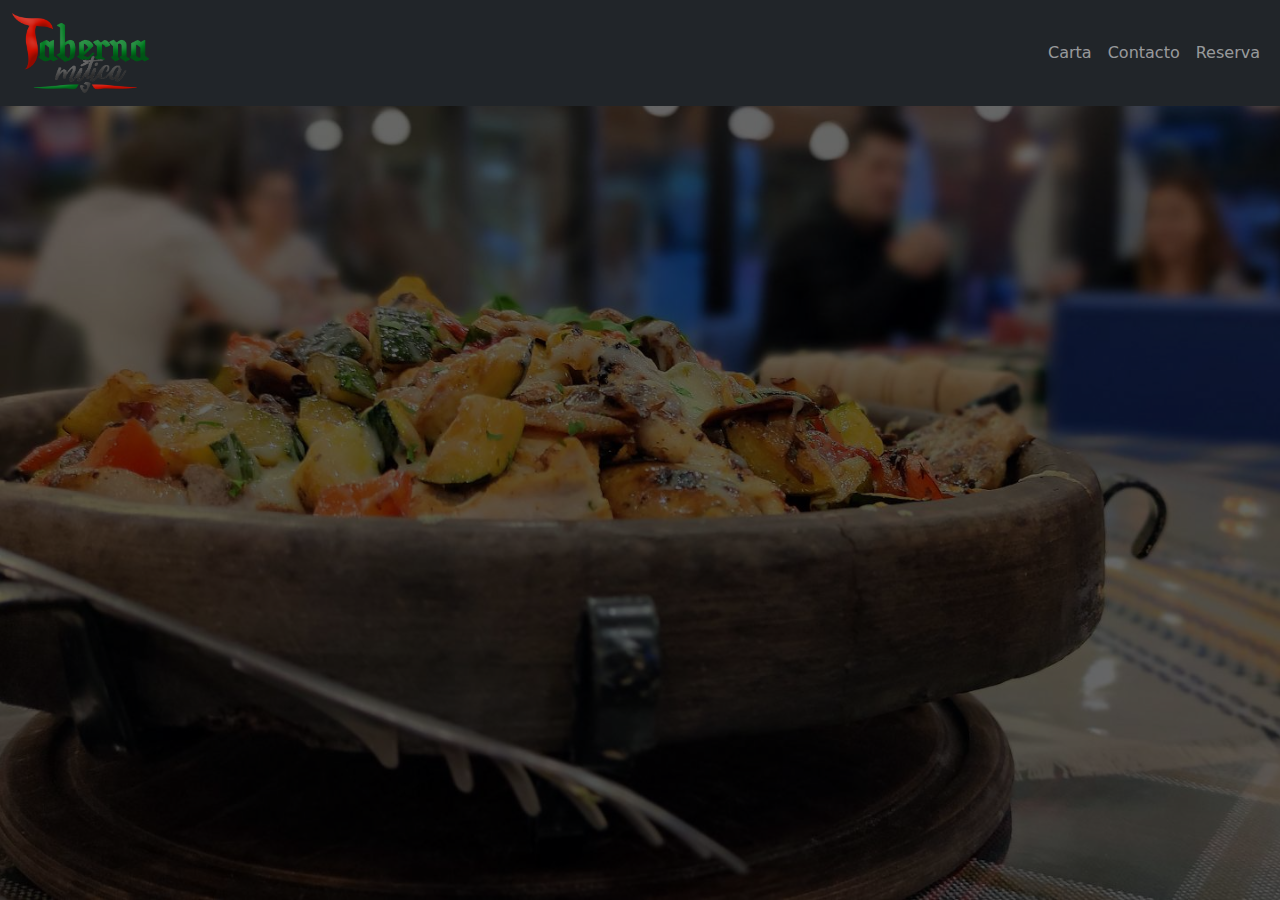
<file: index.html>
<!DOCTYPE html>
<html lang="en">

<head>
  <meta charset="UTF-8">
  <meta name="viewport" content="width=device-width, initial-scale=1.0">
  <meta http-equiv='cache-control' content='no-cache'> 
<meta http-equiv='expires' content='0'> 
<meta http-equiv='pragma' content='no-cache'>
  <link href="https://cdn.jsdelivr.net/npm/bootstrap@5.3.3/dist/css/bootstrap.min.css" rel="stylesheet"
    integrity="sha384-QWTKZyjpPEjISv5WaRU9OFeRpok6YctnYmDr5pNlyT2bRjXh0JMhjY6hW+ALEwIH" crossorigin="anonymous">
  <link href="./css/styles.css" rel="stylesheet">
  <title>Taberna Mitica</title>
</head>

<body>
  <!-- BACKGROUND IMG -->
  <!-- <img class="bg-img" src="./img/background.jpg">-->


  <!-- LOGO IMG AND NAVBAR-->
  <section class="header-index">
    <nav class="navbar navbar-expand-lg navbar-dark bg-dark">
      <div class="container-fluid">
        <a class="navbar-brand" href="./index.html"><img src="./img/logo-footer.png" height="80" /></a>
        <button class="navbar-toggler" type="button" data-bs-toggle="collapse" data-bs-target="#navbarNav"
          aria-controls="navbarNav" aria-expanded="false" aria-label="Toggle navigation">
          <span class="navbar-toggler-icon"></span>
        </button>
        <div class="collapse navbar-collapse" id="navbarNav">
          <ul class="navbar-nav ms-auto">
            <li class="nav-item">
              <a class="nav-link" href="./pages/menu.html">Carta</a>
            </li>
            <li class="nav-item">
              <a class="nav-link" href="./pages/contact.html">Contacto</a>
            </li>
            <li class="nav-item">
              <a class="nav-link" href="./pages/reservas.html">Reserva</a>
            </li>
          </ul>
        </div>
      </div>
    </nav>
  </section>
  <!-- NAV END -->

  <!--WELCOME SECTION-->
  <section class="main">
    <div class="container">
      <div class="row">
        <div class="ratio ratio-16x9">
          <iframe src="https://www.youtube.com/embed/TEioglXlfP4?si=e4fW6lQyunB_SSJw" title="YouTube video"
            allowfullscreen></iframe>
        </div>
      </div>
      <div class="row bg-black"></div>
    </div>
  </section>
  <section class="container bg-dark">
      <img class="bg-img"   src="./img/background.jpg">
  </section>
  <script src="https://cdn.jsdelivr.net/npm/bootstrap@5.3.3/dist/js/bootstrap.bundle.min.js"
    integrity="sha384-YvpcrYf0tY3lHB60NNkmXc5s9fDVZLESaAA55NDzOxhy9GkcIdslK1eN7N6jIeHz"
    crossorigin="anonymous"></script>
  <script src="https://cdn.jsdelivr.net/npm/@popperjs/core@2.11.8/dist/umd/popper.min.js"
    integrity="sha384-I7E8VVD/ismYTF4hNIPjVp/Zjvgyol6VFvRkX/vR+Vc4jQkC+hVqc2pM8ODewa9r"
    crossorigin="anonymous"></script>
  <script src="https://cdn.jsdelivr.net/npm/bootstrap@5.3.3/dist/js/bootstrap.min.js"
    integrity="sha384-0pUGZvbkm6XF6gxjEnlmuGrJXVbNuzT9qBBavbLwCsOGabYfZo0T0to5eqruptLy"
    crossorigin="anonymous"></script>
</body>
</html>
</file>
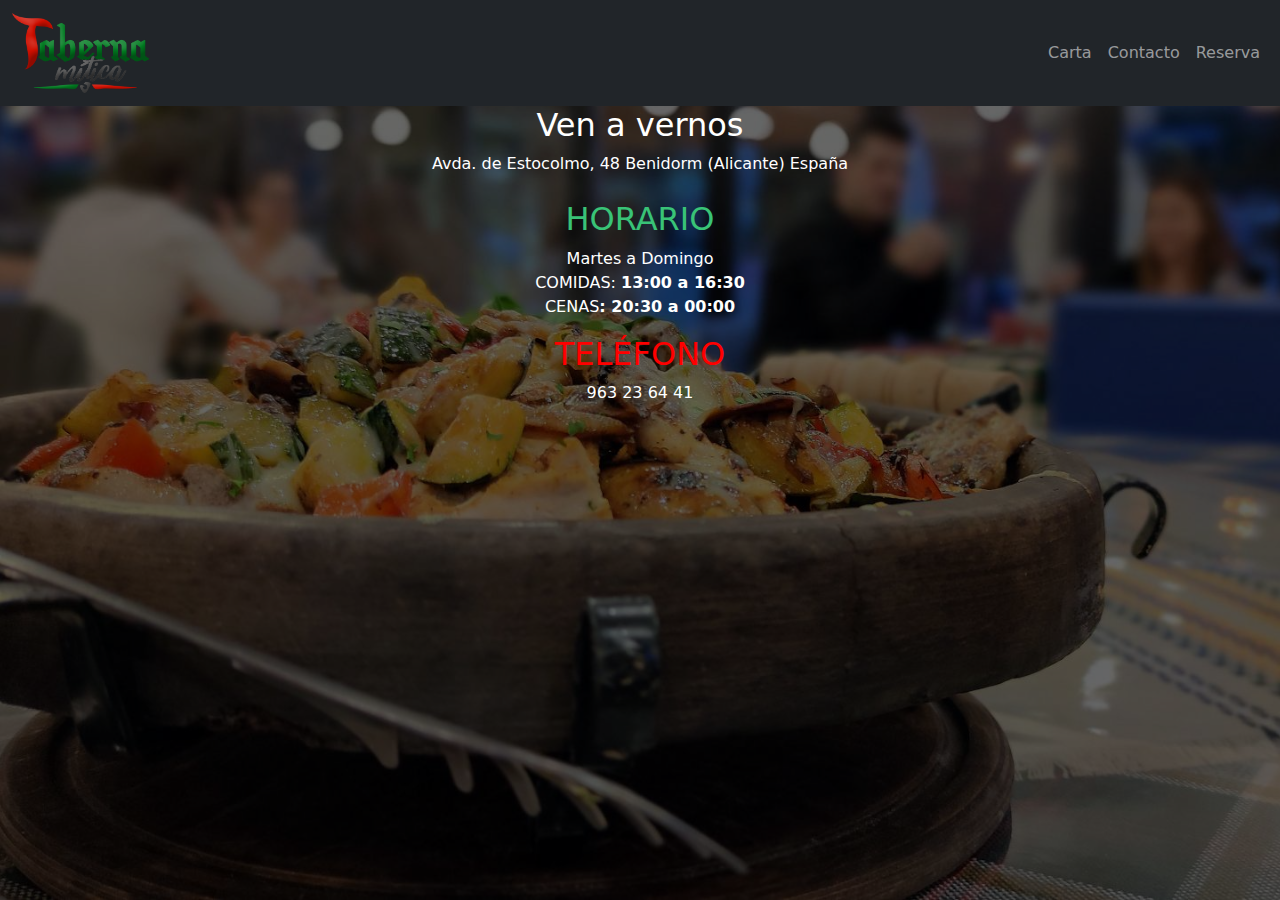
<file: pages/contact.html>
<!DOCTYPE html>
<html lang="en">

<head>
  <meta charset="UTF-8">
  <meta name="viewport" content="width=device-width, initial-scale=1.0">
  <link href="https://cdn.jsdelivr.net/npm/bootstrap@5.3.3/dist/css/bootstrap.min.css" rel="stylesheet"
    integrity="sha384-QWTKZyjpPEjISv5WaRU9OFeRpok6YctnYmDr5pNlyT2bRjXh0JMhjY6hW+ALEwIH" crossorigin="anonymous">
  <link href="../css/styles.css" rel="stylesheet">
  <title>Taberna Mitica</title>
</head>

<body>
  <img class="bg-img" src="../img/background.jpg">
  <!-- BACKGROUND IMG -->

  <!-- LOGO IMG-->
  <nav class="navbar navbar-expand-lg navbar-dark bg-dark">
    <div class="container-fluid">
      <a class="navbar-brand" href="../index.html"><img src="../img/logo-footer.png" height="80" /></a>
      <button class="navbar-toggler" type="button" data-bs-toggle="collapse" data-bs-target="#navbarNav"
        aria-controls="navbarNav" aria-expanded="false" aria-label="Toggle navigation">
        <span class="navbar-toggler-icon"></span>
      </button>
      <div class="collapse navbar-collapse" id="navbarNav">
        <ul class="navbar-nav ms-auto">
          <li class="nav-item">
            <a class="nav-link" href="./menu.html">Carta</a>
          </li>
          <li class="nav-item">
            <a class="nav-link" href="./contact.html">Contacto</a>
          </li>
          <li class="nav-item">
            <a class="nav-link" href="./reservas.html">Reserva</a>
          </li>
        </ul>
      </div>
    </div>
  </nav>
  <!-- NAV END -->

  <!--MAIN SECTION-->
  <section id="navigator">
    <div class="container d-flex justify-content-center">
      <h2 class="ven"> <span style="color: white;"> Ven a vernos <span></h2>
    </div>
    <div class="container d-flex justify-content-center">
      <p style="text-align: center"><span style="color: white"> Avda. de Estocolmo, 48 Benidorm (Alicante) España </span></p>
    </div>
      <div class="mt-2 col-md-12"></div>
    <div class="container d-flex justify-content-center">
      <h2 class="hora"> <span style="color: #39c377;"> HORARIO <span></h2>
    </div>
    <div class="semana">
      <p style="text-align: center;"><span style="color: white;">Martes a Domingo</span><br><span
          style="color: white;">COMIDAS: <b> 13:00 a 16:30 </b></span><br><span
          style="color: white;">CENAS</span><b><span style="color: white;">: 20:30 a 00:00</span> </b></p>
    </div>
    <div class="container d-flex justify-content-center">
      <div class="empty-gap">
        <div class="heading"
          data-id="empty">
          <div class="container d-flex justify-content-center">
            <h2 class="telefo"><span style="color: red;"> TELÉFONO </b></h2>
          </div>
        </div>
        <div class="numero">
          <div class="container d-flex justify-content-center">
            <p style="text-align: center;"><span style="color: white;"> 963 23 64 41</span></p>
          </div>
        </div>
      </div>
    </div>
    </div>
    <div class="container d-flex justify-content-center">
      <iframe
        src="https://www.google.com/maps/embed?pb=!1m18!1m12!1m3!1d6241.623855721828!2d-0.1036255!3d38.5381033!2m3!1f0!2f0!3f0!3m2!1i1024!2i768!4f13.1!3m3!1m2!1s0xd621b3820257345%3A0xe6c9c7f54cdce1e6!2sTaberna%20Mitica!5e0!3m2!1sen!2ses!4v1717163253672!5m2!1sen!2ses"
        width="500" height="300" style="border:0;" allowfullscreen="" loading="lazy"
        referrerpolicy="no-referrer-when-downgrade"></iframe>
    </div>
    </div>
  </section>

  <script src="https://cdn.jsdelivr.net/npm/bootstrap@5.3.3/dist/js/bootstrap.bundle.min.js"
    integrity="sha384-YvpcrYf0tY3lHB60NNkmXc5s9fDVZLESaAA55NDzOxhy9GkcIdslK1eN7N6jIeHz"
    crossorigin="anonymous"></script>
    <script src="https://cdn.jsdelivr.net/npm/@popperjs/core@2.11.8/dist/umd/popper.min.js" integrity="sha384-I7E8VVD/ismYTF4hNIPjVp/Zjvgyol6VFvRkX/vR+Vc4jQkC+hVqc2pM8ODewa9r" crossorigin="anonymous"></script>
<script src="https://cdn.jsdelivr.net/npm/bootstrap@5.3.3/dist/js/bootstrap.min.js" integrity="sha384-0pUGZvbkm6XF6gxjEnlmuGrJXVbNuzT9qBBavbLwCsOGabYfZo0T0to5eqruptLy" crossorigin="anonymous"></script>
</body>

</html>
</file>
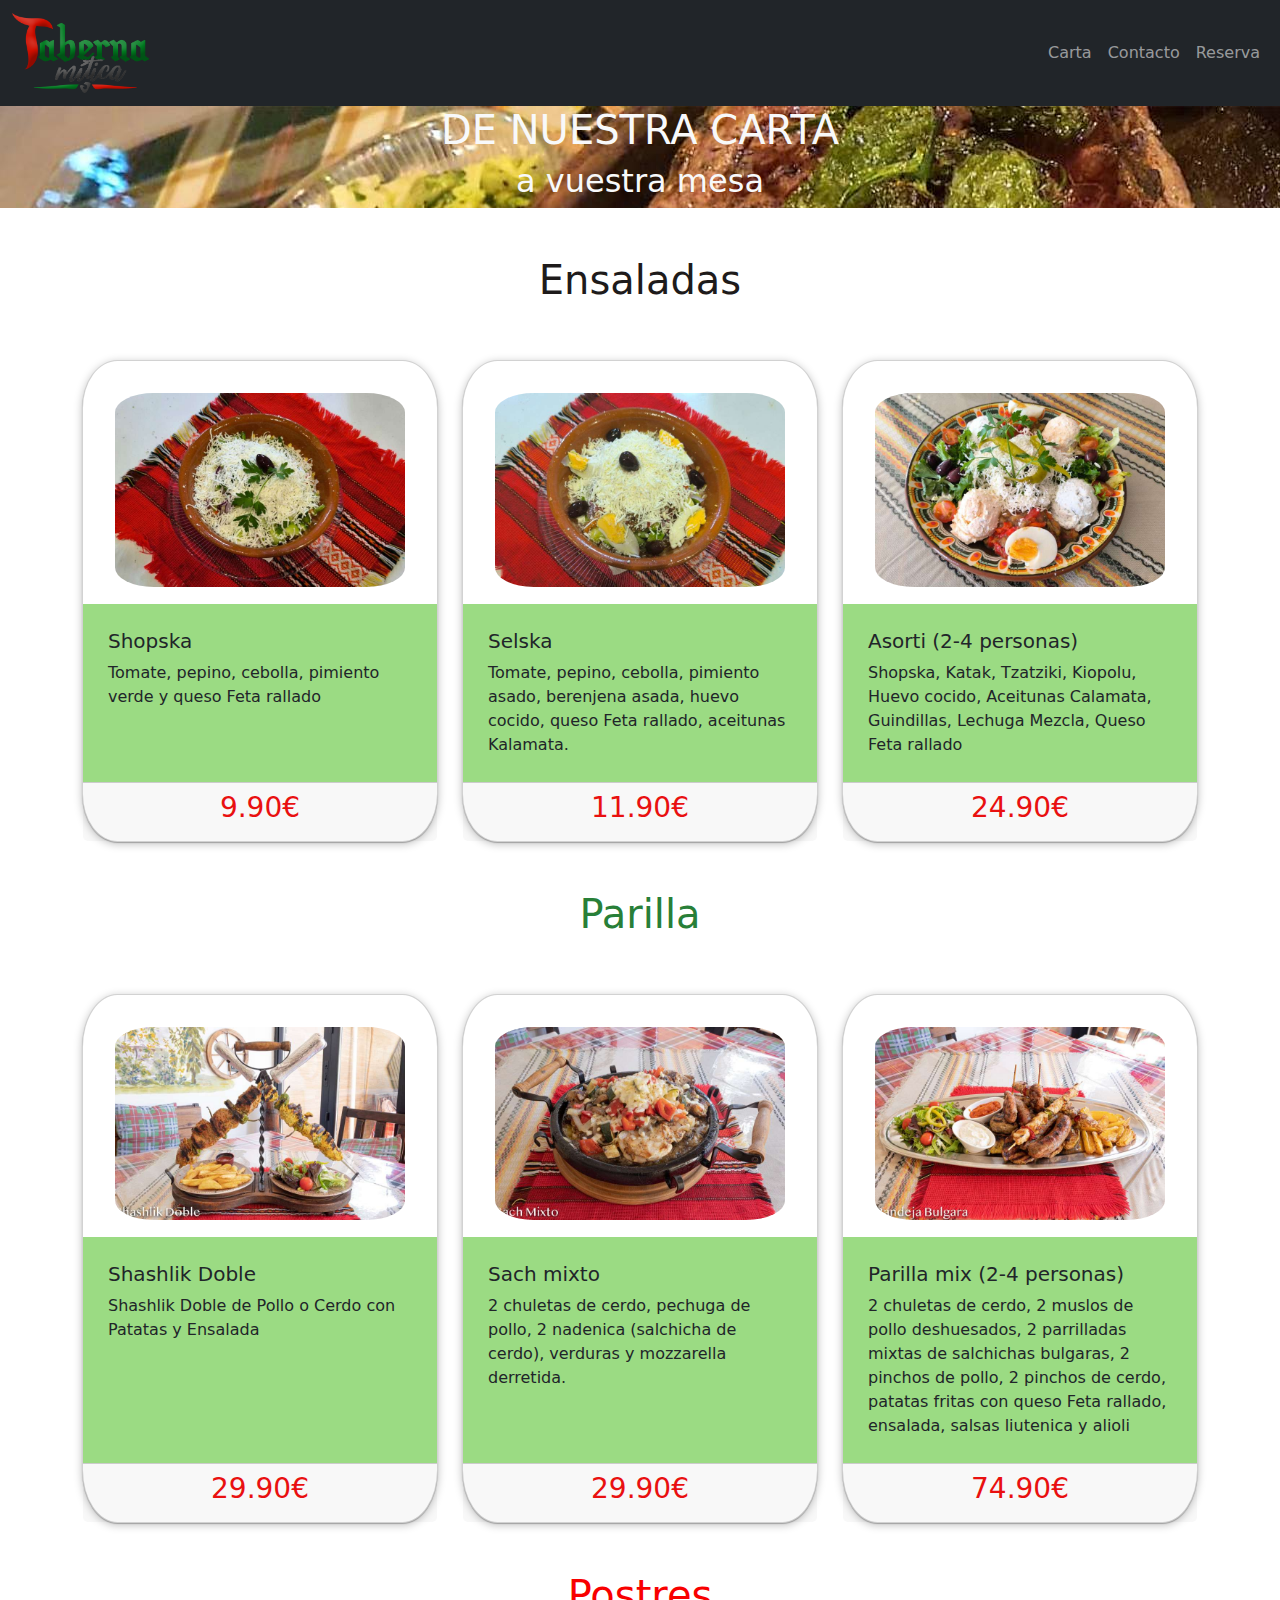
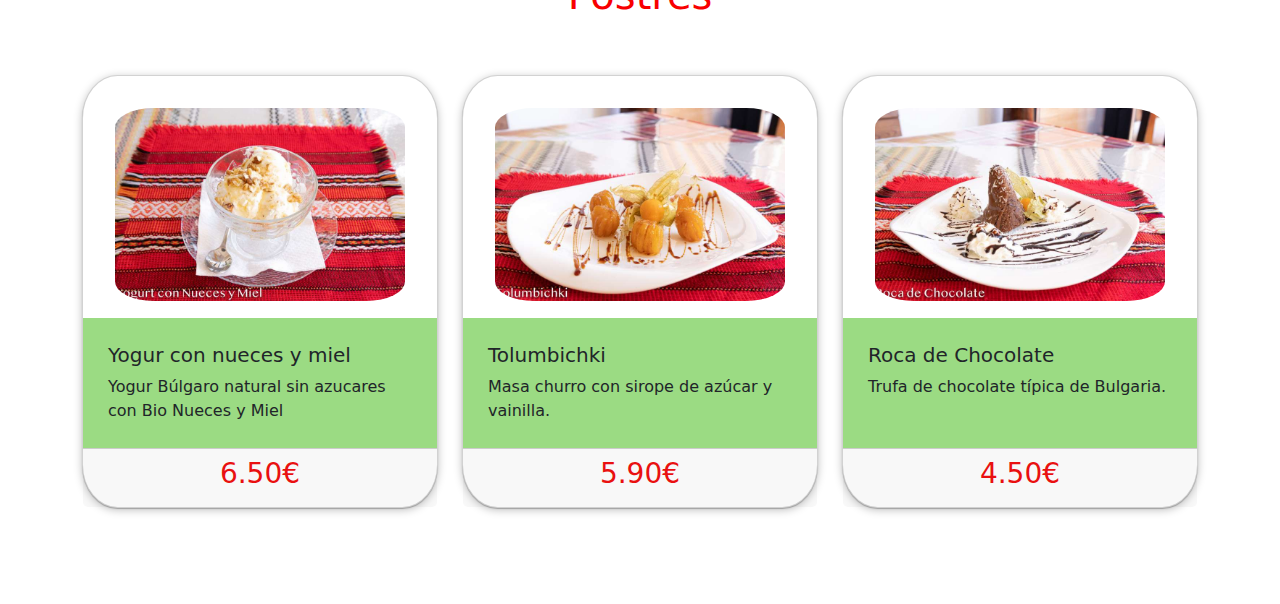
<file: pages/menu.html>
<!DOCTYPE html>
<html lang="en">

<head>
  <meta charset="UTF-8">
  <meta name="viewport" content="width=device-width, initial-scale=1.0">
  <link href="https://cdn.jsdelivr.net/npm/bootstrap@5.3.3/dist/css/bootstrap.min.css" rel="stylesheet"
    integrity="sha384-QWTKZyjpPEjISv5WaRU9OFeRpok6YctnYmDr5pNlyT2bRjXh0JMhjY6hW+ALEwIH" crossorigin="anonymous">
  <link href="../css/styles.css" rel="stylesheet">
  <title>Taberna Mitica</title>
</head>

<body>
  <!-- <img class="bg-img" src="../img/background.jpg"> -->
  <!-- BACKGROUND IMG -->

  <!-- LOGO IMG-->
  <nav class="navbar navbar-expand-lg navbar-dark bg-dark">
    <div class="container-fluid">
      <a class="navbar-brand" href="../index.html"><img src="../img/logo-footer.png" height="80" /></a>
      <button class="navbar-toggler" type="button" data-bs-toggle="collapse" data-bs-target="#navbarNav"
        aria-controls="navbarNav" aria-expanded="false" aria-label="Toggle navigation">
        <span class="navbar-toggler-icon"></span>
      </button>
      <div class="collapse navbar-collapse" id="navbarNav">
        <ul class="navbar-nav ms-auto">
          <li class="nav-item">
            <a class="nav-link" href="./menu.html">Carta</a>
          </li>
          <li class="nav-item">
            <a class="nav-link" href="./contact.html">Contacto</a>
          </li>
          <li class="nav-item">
            <a class="nav-link" href="./reservas.html">Reserva</a>
          </li>
        </ul>
      </div>
    </div>
  </nav>
  <!-- NAV END -->
  <!--MENU START-->
  <section class="menu">
    <div class="barrera" style="background-image: url(../img/barra.jpeg);">
      <div class="container">	
        <div class="row">	
          <div class="col-lg-10 offset-lg-1">
            <div class="text-center text-light">
              <h1 class="h2-xl">DE NUESTRA CARTA</h1>
              <h2 class="h3-xl">a vuestra mesa</h2>
            </div>
          </div>	
        </div>
      </div>
    </div>
    <!-- CARTA DESDE AQUI -->
    <div class="container py-5">
      <h1 class="text-center"><span style="color:#1e1b1b">Ensaladas</span></h1>

      <div class="row row-cols-1 row-cols-md-3 g-4 py-5">
        <div class="col">
          <div class="card h-100">
            <img src="../img/shopska.jpeg" class="card-img-top" alt="Shopska">
            <div class="card-body">
              <h5 class="card-title" Title>Shopska</h5>
              <p class="card-text">Tomate, pepino, cebolla, pimiento verde y queso Feta rallado</p>
            </div>
            <div class="card-footer">
            <div class="d-flex justify-content-around">
              <h3>9.90€</h3>
            </div>
            </div>
          </div>
        </div>
        <div class="col">
          <div class="card h-100">
            <img src="../img/selska.jpeg" class="card-img-top" alt="Selska">
            <div class="card-body">
              <h5 class="card-title" Title>Selska</h5>
              <p class="card-text">Tomate, pepino, cebolla, pimiento asado, berenjena asada, huevo cocido, queso Feta rallado, aceitunas Kalamata.</p>
            </div>
            <div class="card-footer">
              <div class="d-flex justify-content-around">
                <h3>11.90€</h3>
              </div>
              </div>
          </div>
        </div>
        <div class="col">
          <div class="card h-100">
            <img src="../img/asorti.jpeg" class="card-img-top" alt="Asorti">
            <div class="card-body">
              <h5 class="card-title" Title>Asorti (2-4 personas)</h5>
              <p class="card-text">Shopska, Katak, Tzatziki, Kiopolu, Huevo cocido, 
                Aceitunas Calamata, Guindillas, Lechuga Mezcla, Queso Feta rallado
              </p>
            </div>
            <div class="card-footer">
              <div class="d-flex justify-content-around">
                <h3>24.90€</h3>
              </div>
              </div>
          </div>
        </div>
      </div>
      <h1 class="text-center"><span style="color:#287f38">Parilla</span></h1>

      <div class="row row-cols-1 row-cols-md-3 g-4 py-5">

        <div class="col">
          <div class="card h-100">
            <img src="../img/shaslikdoble.jpeg" class="card-img-top" alt="Shashlik">
            <div class="card-body">
              <h5 class="card-title" Title>Shashlik Doble</h5>
              <p class="card-text">Shashlik Doble de Pollo o Cerdo con Patatas y Ensalada</p>
            </div>
            <div class="card-footer">
            <div class="d-flex justify-content-around">
              <h3>29.90€</h3>
            </div>
            </div>
          </div>
        </div>
        <div class="col">
          <div class="card  h-100">
            <img src="../img/sach.jpeg" class="card-img-top" alt="Sach">
            <div class="card-body">
              <h5 class="card-title" Title>Sach mixto</h5>
              <p class="card-text">2 chuletas de cerdo, pechuga de pollo, 2 nadenica (salchicha de cerdo), verduras y mozzarella derretida. </p>
            </div>
            <div class="card-footer">
              <div class="d-flex justify-content-around">
                <h3>29.90€</h3>
              </div>
              </div>
          </div>
        </div>
        <div class="col">
          <div class="card  h-100">
            <img src="../img/parillamix.jpeg" class="card-img-top" alt="Parillamix">
            <div class="card-body">
              <h5 class="card-title" Title>Parilla mix (2-4 personas)</h5>
              <p class="card-text">2 chuletas de cerdo, 2 muslos de pollo deshuesados, 
                2 parrilladas mixtas de salchichas bulgaras, 2 pinchos de pollo, 
                2 pinchos de cerdo, patatas fritas con queso Feta rallado, ensalada, salsas liutenica y alioli
              </p>
            </div>
            <div class="card-footer">
              <div class="d-flex justify-content-around">
                <h3>74.90€</h3>
              </div>
              </div>
          </div>
        </div>
      </div>

      <h1 class="text-center"><span style="color:#f80000">Postres</span></h1>

      <div class="row row-cols-1 row-cols-md-3 g-4 py-5">

        <div class="col">
          <div class="card h-100">
            <img src="../img/yogur.jpeg" class="card-img-top" alt="Yogur">
            <div class="card-body">
              <h5 class="card-title" Title>Yogur con nueces y miel</h5>
              <p class="card-text">	Yogur Búlgaro natural sin azucares con Bio Nueces y Miel</p>
            </div>
            <div class="card-footer">
            <div class="d-flex justify-content-around">
              <h3>6.50€</h3>
            </div>
            </div>
          </div>
        </div>
        <div class="col">
          <div class="card h-100">
            <img src="../img/tolumbi.jpeg" class="card-img-top" alt="Tolumbichki">
            <div class="card-body">
              <h5 class="card-title" Title>Tolumbichki</h5>
              <p class="card-text">Masa churro con sirope de azúcar y vainilla.</p>
            </div>
            <div class="card-footer">
              <div class="d-flex justify-content-around">
                <h3>5.90€</h3>
              </div>
              </div>
          </div>
        </div>
        <div class="col">
          <div class="card h-100">
            <img src="../img/rocachoco.jpeg" class="card-img-top" alt="Roca">
            <div class="card-body">
              <h5 class="card-title" Title>Roca de Chocolate</h5>
              <p class="card-text">Trufa de chocolate típica de Bulgaria.</p>
            </div>
            <div class="card-footer">
              <div class="d-flex justify-content-around">
                <h3>4.50€</h3>
              </div>
              </div>
          </div>
        </div>
      </div>

    </div>
  </section>
  <!-- CARTA END -->
  <script src="https://cdn.jsdelivr.net/npm/bootstrap@5.3.3/dist/js/bootstrap.bundle.min.js"
    integrity="sha384-YvpcrYf0tY3lHB60NNkmXc5s9fDVZLESaAA55NDzOxhy9GkcIdslK1eN7N6jIeHz"
    crossorigin="anonymous"></script>
    <script src="https://cdn.jsdelivr.net/npm/@popperjs/core@2.11.8/dist/umd/popper.min.js" integrity="sha384-I7E8VVD/ismYTF4hNIPjVp/Zjvgyol6VFvRkX/vR+Vc4jQkC+hVqc2pM8ODewa9r" crossorigin="anonymous"></script>
<script src="https://cdn.jsdelivr.net/npm/bootstrap@5.3.3/dist/js/bootstrap.min.js" integrity="sha384-0pUGZvbkm6XF6gxjEnlmuGrJXVbNuzT9qBBavbLwCsOGabYfZo0T0to5eqruptLy" crossorigin="anonymous"></script>
</body>

</html>
</file>
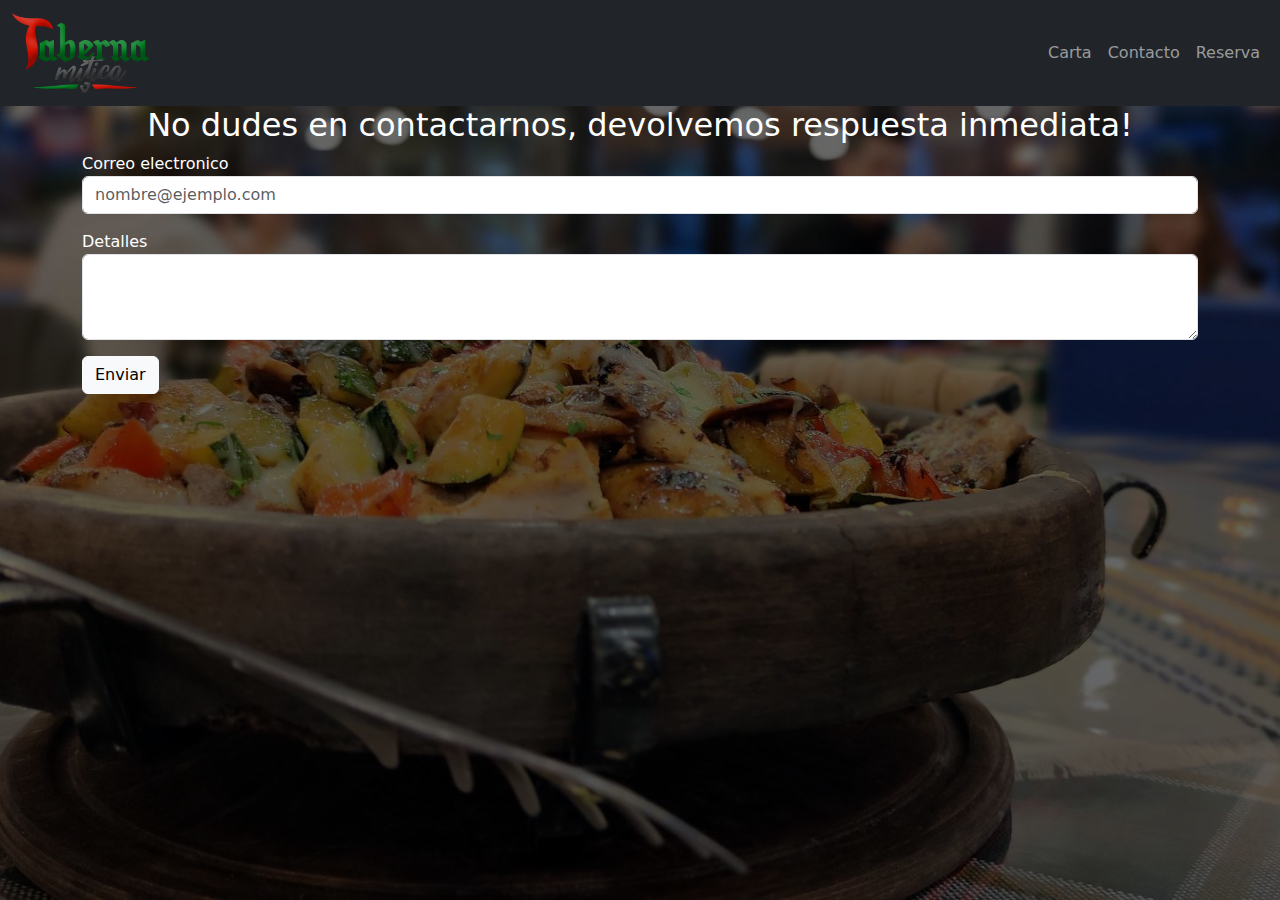
<file: pages/reservas.html>
<!DOCTYPE html>
<html lang="en">

<head>
  <meta charset="UTF-8">
  <meta name="viewport" content="width=device-width, initial-scale=1.0">
  <link href="https://cdn.jsdelivr.net/npm/bootstrap@5.3.3/dist/css/bootstrap.min.css" rel="stylesheet"
    integrity="sha384-QWTKZyjpPEjISv5WaRU9OFeRpok6YctnYmDr5pNlyT2bRjXh0JMhjY6hW+ALEwIH" crossorigin="anonymous">
  <link href="../css/styles.css" rel="stylesheet">
  <title>Taberna Mitica</title>
</head>

<body>
  <img class="bg-img" src="../img/background.jpg">
  <!-- BACKGROUND IMG -->

   <!-- LOGO IMG-->
   <nav class="navbar navbar-expand-lg navbar-dark bg-dark">
    <div class="container-fluid">
      <a class="navbar-brand" href="../index.html"><img src="../img/logo-footer.png" height="80"/></a>
      <button class="navbar-toggler" type="button" data-bs-toggle="collapse" data-bs-target="#navbarNav" aria-controls="navbarNav" aria-expanded="false" aria-label="Toggle navigation">
        <span class="navbar-toggler-icon"></span>
      </button>
      <div class="collapse navbar-collapse" id="navbarNav">
        <ul class="navbar-nav ms-auto">
          <li class="nav-item">
            <a class="nav-link" href="./menu.html">Carta</a>
          </li>
          <li class="nav-item">
            <a class="nav-link" href="./contact.html">Contacto</a>
          </li>
          <li class="nav-item">
            <a class="nav-link" href="./reservas.html">Reserva</a>
          </li>
        </ul>
      </div>
    </div> 
  </nav>
  <!-- NAV END -->
  <section>
    <div class="container">
      <div class="container d-flex justify-content-center">
        <h2 class="ven"> <span style="color: white;"> No dudes en contactarnos, devolvemos respuesta inmediata!<span></h2>
      </div>
      <div class="mb-3">
        <label class="label" for="exampleFormControlInput1" class="form-label">Correo electronico</label>
        <input type="email" class="form-control" id="exampleFormControlInput1" placeholder="nombre@ejemplo.com">
      </div>
      <div class="mb-3">
        <label class="label" for="exampleFormControlTextarea1" class="form-label">Detalles</label>
        <textarea class="form-control" id="exampleFormControlTextarea1" rows="3"></textarea>
      </div>
      <button type="button" class="btn btn-light">Enviar</button>
    </div>
  </section>
  <script src="https://cdn.jsdelivr.net/npm/bootstrap@5.3.3/dist/js/bootstrap.bundle.min.js"
    integrity="sha384-YvpcrYf0tY3lHB60NNkmXc5s9fDVZLESaAA55NDzOxhy9GkcIdslK1eN7N6jIeHz"
    crossorigin="anonymous"></script>
    <script src="https://cdn.jsdelivr.net/npm/@popperjs/core@2.11.8/dist/umd/popper.min.js" integrity="sha384-I7E8VVD/ismYTF4hNIPjVp/Zjvgyol6VFvRkX/vR+Vc4jQkC+hVqc2pM8ODewa9r" crossorigin="anonymous"></script>
<script src="https://cdn.jsdelivr.net/npm/bootstrap@5.3.3/dist/js/bootstrap.min.js" integrity="sha384-0pUGZvbkm6XF6gxjEnlmuGrJXVbNuzT9qBBavbLwCsOGabYfZo0T0to5eqruptLy" crossorigin="anonymous"></script>
</body>

</html>
</file>
<file: css/styles.css>
body {
    margin: 0;
    padding: 0;

    height: 100vh;
    width: 100vw;

    overflow-x: hidden;
}

.header {
    position: absolute;
    z-index: 10;
    width: 100%;
}

.bg-img {
    height: 100vh;
    width: 100vw;
    object-fit: cover;
    filter: brightness(0.4);
    position: absolute;
    top: 0;
    left: 0;
    z-index:  -10;
    -webkit-filter: brightness(0.4);
    padding: 0;
}

.card-img-top {
    border-radius: 20%;
    padding: 2em;
}

.card {
    border-radius: 10%;
    box-shadow: rgba(0, 0, 0, 0.25) 0px 0.0625em 0.0625em, rgba(0, 0, 0, 0.25) 0px 0.125em 0.5em, rgba(255, 255, 255, 0.1) 0px 0px 0px 1px inset;
}

.card-body {
    padding: 25px;
    margin-top: -15px;
    background-color: rgb(155, 219, 131);
}

.card-footer {
    color: rgb(233, 16, 16);
    
}

.barerra {
    height: 30em;
}

.intro {
    
    color: white;
    font-family: Roboto, 'Helvetica Neue', Helvetica, Arial, sans-serif;
}

.label {
    color: white;
}

.align-items-center {
    -ms-flex-align: center !important;
    align-items: center !important;
}
</file>
